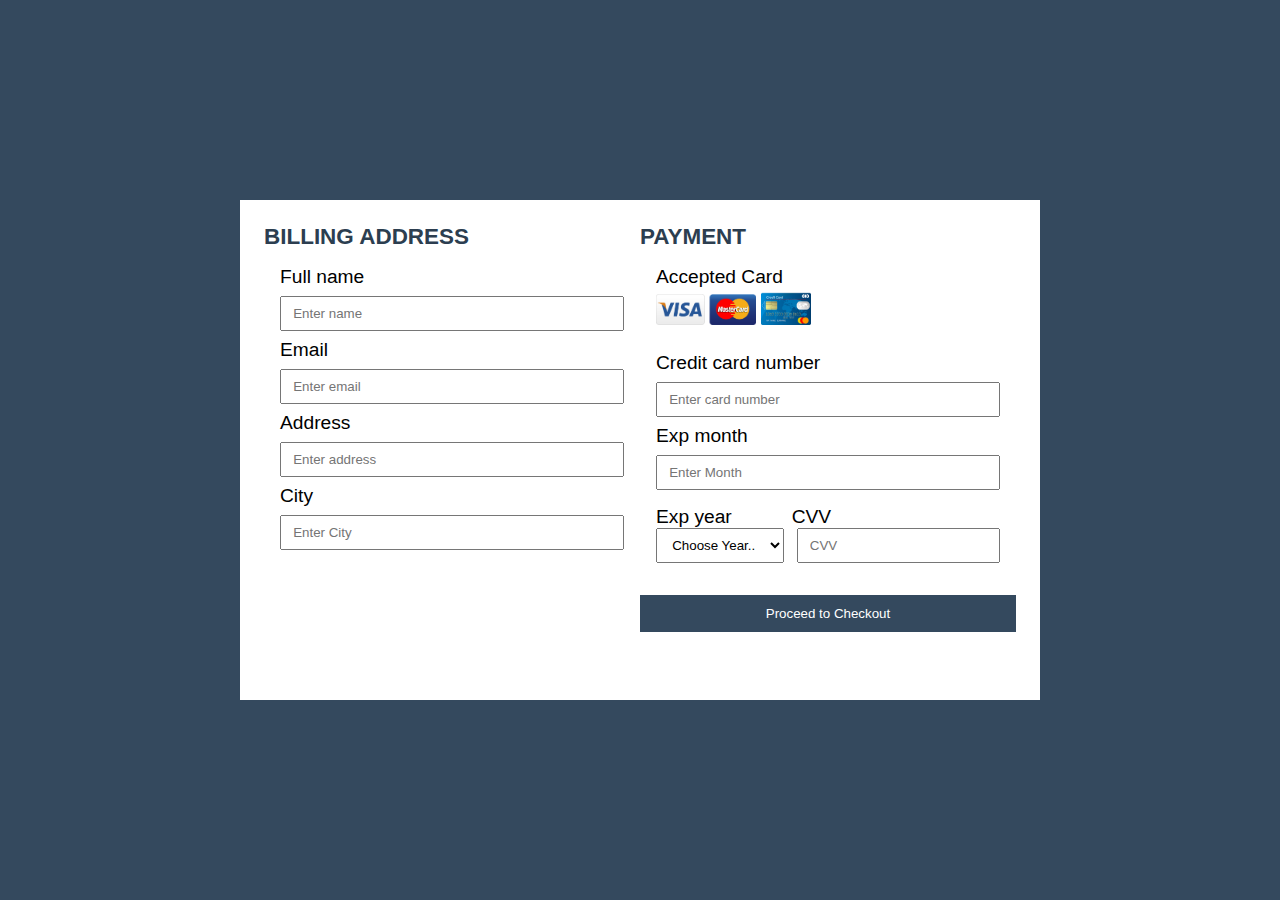
<file: index.html>
<!DOCTYPE html>
<html>
<head>
	<meta charset="utf-8">
	<meta name="viewport" content="width=device-width, initial-scale=1">
	<title>Payment Form</title>
	<link rel="stylesheet" type="text/css" href="payment.css">
</head>
<body>
<header>
	<div class="container">
		<div class="left">
			<h3>BILLING ADDRESS</h3>
			<form>
				Full name
				<input type="text" name="" placeholder="Enter name">
				Email
				<input type="text" name="" placeholder="Enter email">

				Address
				<input type="text" name="" placeholder="Enter address">
	
				City
				<input type="text" name="" placeholder="Enter City">
			</form>
		</div>
		<div class="right">
			<h3>PAYMENT</h3>
			<form>
				Accepted Card <br>
				<img src="image/card1.png" width="100">
				<img src="image/card2.png" width="50">
				<br><br>

				Credit card number
			<input type="text" name="" placeholder="Enter card number">
				
				Exp month
				<input type="text" name="" placeholder="Enter Month">
				<div id="zip">
					<label>
						Exp year
						<select>
							<option>Choose Year..</option>
							<option>2022</option>
							<option>2023</option>
							<option>2024</option>
							<option>2025</option>
						</select>
					</label>
						<label>
						CVV
						<input type="number" name="" placeholder="CVV">
					</label>
				</div>
			</form>
			<a href="index2.html">
			<input type="submit" name="" value="Proceed to Checkout">
		    </a>
		</div>
	</div>
</header>
</body>
</html>
</file>
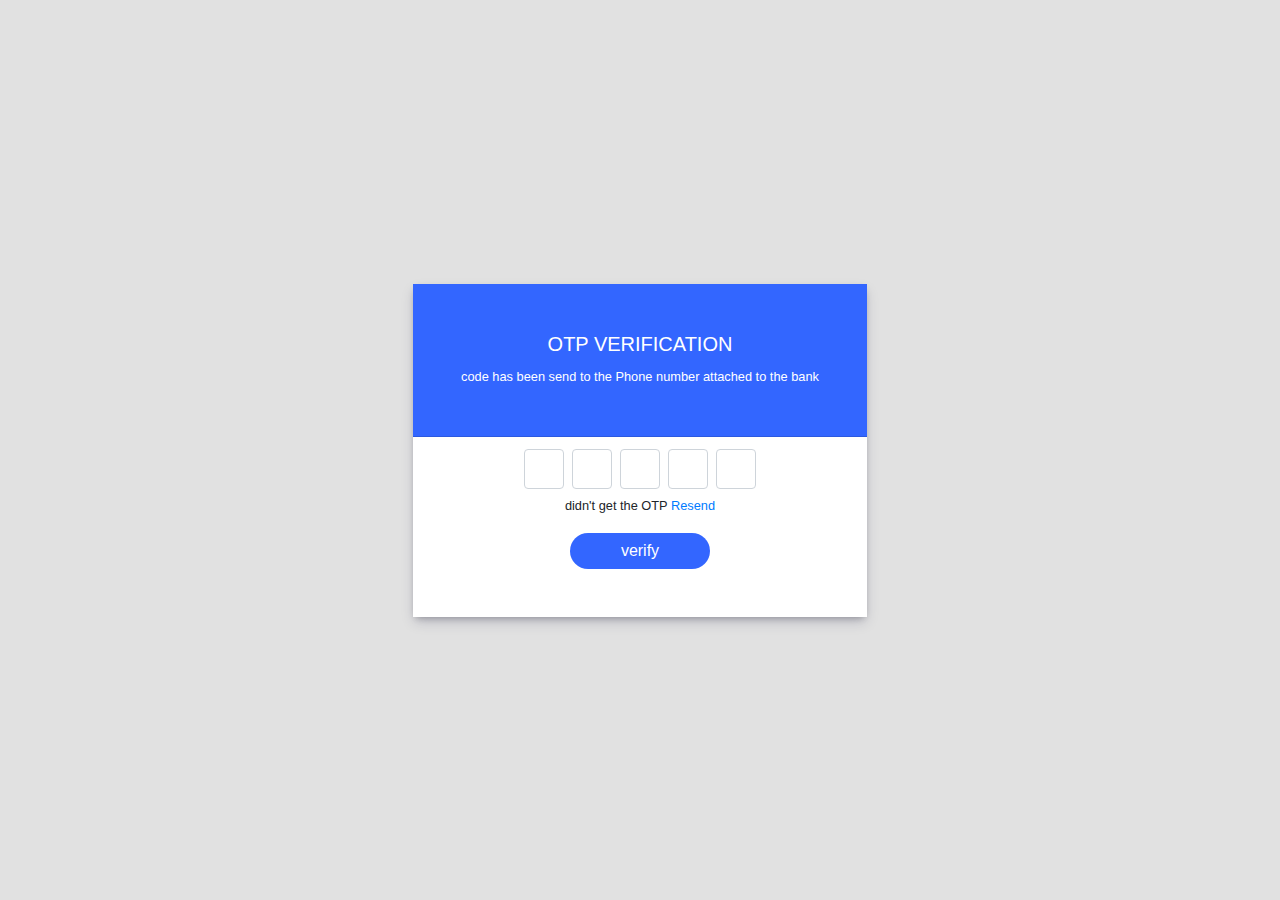
<file: index2.html>
<!DOCTYPE html>
<html>
<head>
	<title>OTP Verification</title>
  <link rel="stylesheet" type="text/css" href="style2.css">
  <link rel="stylesheet" href="https://stackpath.bootstrapcdn.com/bootstrap/4.1.3/css/bootstrap.min.css">
</head>

<body>

<div class="container d-flex justify-content-center align-items-center">

 <div class="card text-center">

	<div class="card-header p-5">
		<h5 class="mb-2">OTP VERIFICATION</h5>
		<div>
			<small>code has been send to the Phone number attached to the bank</small>
		</div>
	</div>

	<div class="input-container d-flex flex-row justify-content-center mt-2">
		<input type="text" class="m-1 text-center form-control rounded" maxlength="1">
		<input type="text" class="m-1 text-center form-control rounded" maxlength="1">
		<input type="text" class="m-1 text-center form-control rounded" maxlength="1">
		<input type="text" class="m-1 text-center form-control rounded" maxlength="1">
		<input type="text" class="m-1 text-center form-control rounded" maxlength="1">
	</div>

 <div>
 	<small>
 		didn't get the OTP
		<a href="#" class="text-decoration-none">Resend</a>
 	</small>
 </div>

 <div class="mt-3 mb-5">
	 <a href="index3.html">
		  <button class="btn btn-success px-4 verify-btn">verify</button>
	</a> 
 </div>

 </div>

</div>

</body>
</html>
</file>
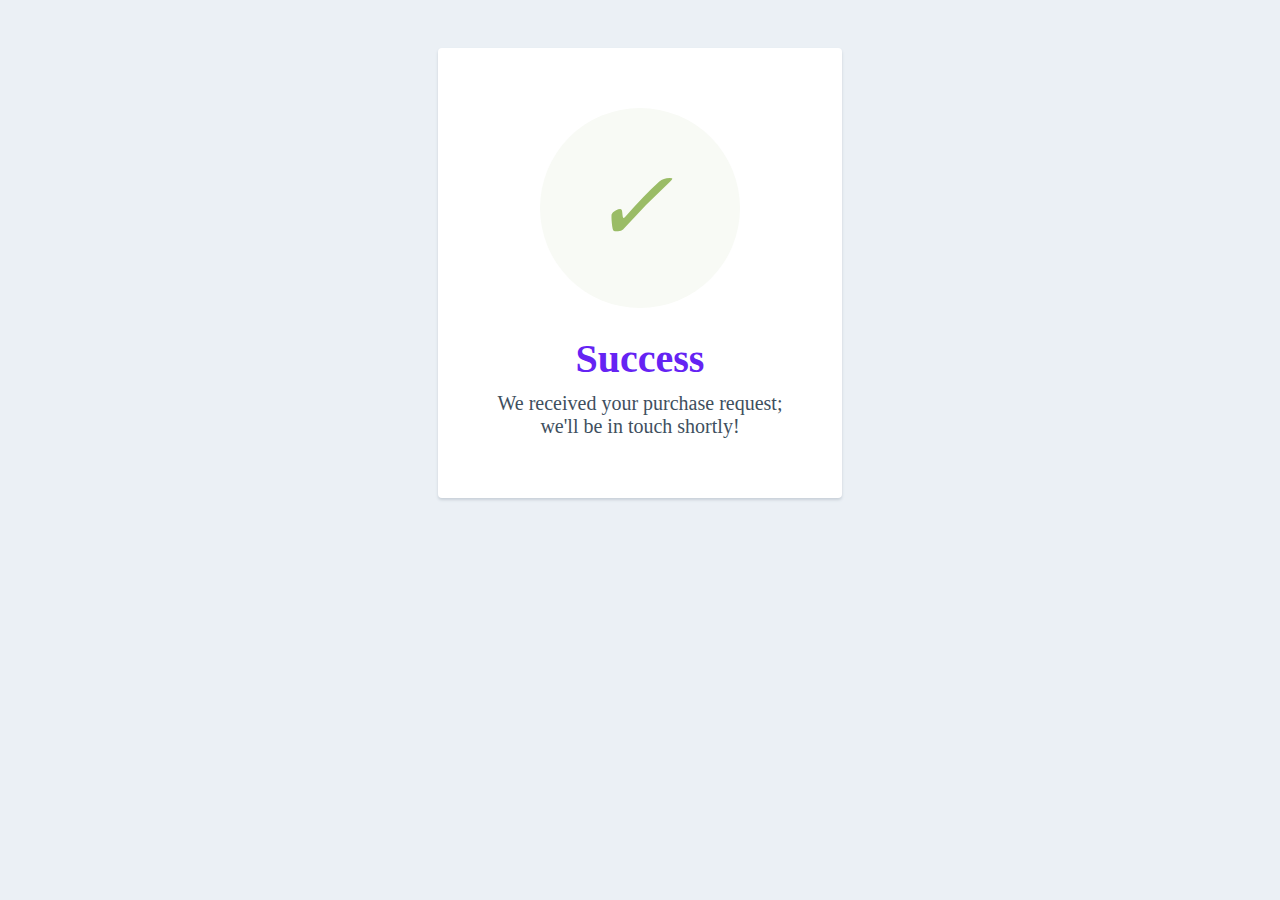
<file: index3.html>
<html>
  <head>
    <link href="https://fonts.googleapis.com/css?family=Nunito+Sans:400,400i,700,900&display=swap" rel="stylesheet">
  </head>
    <style>
      body {
        text-align: center;
        padding: 40px 0;
        background: #EBF0F5;
      }
        h1 {
          color: #6523f3;
          font-weight: 900;
          font-size: 40px;
          margin-bottom: 10px;
        }
        p {
          color: #404F5E;
          font-size:20px;
          margin: 0;
        }
      i {
        color: #9ABC66;
        font-size: 100px;
        line-height: 200px;
        margin-left:-15px;
      }
      .card {
        background: white;
        padding: 60px;
        border-radius: 4px;
        box-shadow: 0 2px 3px #C8D0D8;
        display: inline-block;
        margin: 0 auto;
      }
    </style>
    <body>
      <div class="card">
      <div style="border-radius:200px; height:200px; width:200px; background: #F8FAF5; margin:0 auto;">
        <i class="checkmark">✓</i>
      </div>
        <h1>Success</h1> 
        <p>We received your purchase request;<br/> we'll be in touch shortly!</p>
      </div>
    </body>
</html>
</file>
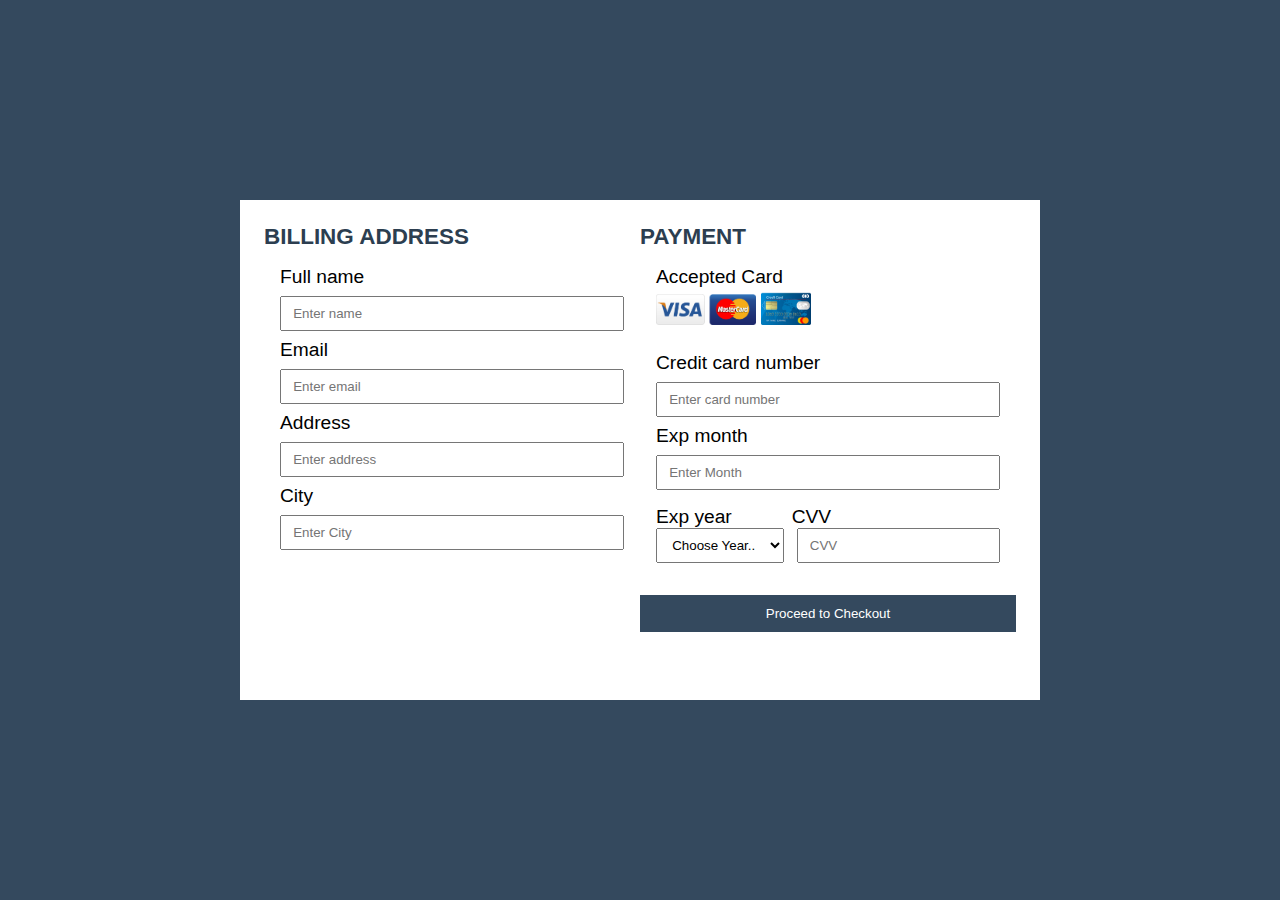
<file: payment.html>
<!DOCTYPE html>
<html>
<head>
	<meta charset="utf-8">
	<meta name="viewport" content="width=device-width, initial-scale=1">
	<title>Responsive Payment getway form design in Hindi</title>
	<link rel="stylesheet" type="text/css" href="payment.css">
</head>
<body>
<header>
	<div class="container">
		<div class="left">
			<h3>BILLING ADDRESS</h3>
			<form>
				Full name
				<input type="text" name="" placeholder="Enter name">
				Email
				<input type="text" name="" placeholder="Enter email">

				Address
				<input type="text" name="" placeholder="Enter address">
	
				City
				<input type="text" name="" placeholder="Enter City">
			</form>
		</div>
		<div class="right">
			<h3>PAYMENT</h3>
			<form>
				Accepted Card <br>
				<img src="./image/card1.png" width="100">
				<img src="./image/card2.png" width="50">
				<br><br>

				Credit card number
			<input type="text" name="" placeholder="Enter card number">
				
				Exp month
				<input type="text" name="" placeholder="Enter Month">
				<div id="zip">
					<label>
						Exp year
						<select>
							<option>Choose Year..</option>
							<option>2022</option>
							<option>2023</option>
							<option>2024</option>
							<option>2025</option>
						</select>
					</label>
						<label>
						CVV
						<input type="number" name="" placeholder="CVV">
					</label>
				</div>
			</form>
			<a href="index2.html">
			<input type="submit" name="" value="Proceed to Checkout">
		    </a>
		</div>
	</div>
</header>
</body>
</html>
</file>
<file: payment.css>
*{padding:0; margin:0; box-sizing: border-box; font-family:sans-serif;}
header{
	width: 100vw;
	min-height: 100vh;
	background: #34495e;
	font-size: 1.2rem;
	display: flex;
	justify-content: center;
	align-items: center;
}
.container{
	background: white;
	max-width: 800px;
	min-height: 500px;
	display: flex;
	justify-content:space-between;
	align-items: flex-start;
	padding: 0.5rem 1.5rem;
}
.left{
	flex-basis: 50%;
}
.right{
	flex-basis: 50%;
}
form{
	padding: 1rem;
}

h3{
	margin-top: 1rem;
	color:#2c3e50;
	}

form input[type="text"]{
	width: 100%;
	padding: 0.5rem 0.7rem;
	margin: 0.5rem 0;
	outline: none;
}

#zip{
	display: flex;
	margin-top: 0.5rem;
}
#zip select{
	padding: 0.5rem 0.7rem;
}
#zip input[type="number"]{
	padding: 0.5rem 0.7rem;
	margin-left: 5px;	
}
input[type="submit"]{
	width: 100%;
	padding: 0.7rem 1.5rem;
	background: #34495e;
	color: white;
	border: none;
	outline: none;
	margin-top: 1rem;
	cursor: pointer;
}

input[type="submit"]:hover{
	background: #2c3e50;
}


@media only screen and (max-width: 770px){
	.container{
		flex-direction: column;
	}
	body{
		overflow-x: hidden;
	}
}
</file>
<file: style2.css>
*{
    border-radius: 0px !important;
    font-family: "Poppins", sans-serif;
  }
  
  body{
    background-color: #e1e1e1 !important;
    display: flex;
    align-items: center;
    height: 100vh;
  }
  
  .card{
    border: none !important;
    display: flex;
    align-items: center;
    justify-content: center;
    box-shadow: rgba(50, 50, 93, 0.25) 0px 6px 12px -2px, rgba(0, 0, 0, 0.3) 0px 3px 7px -3px;
  }
  
  .card-header{
    color: white !important;
    background: #3366FF !important;
    text-align: center;
  }
  
  .input-container input{
    width: 40px;
    height: 40px;
  }
  
  .form-control:focus{
    box-shadow: none !important;
    border: 1px solid #3366FF !important;
  }
  
  .verify-btn{
    border-radius: 20px !important;
    border: 0px !important;
    width: 140px;
    background-color: #3366FF !important;
  }
</file>
